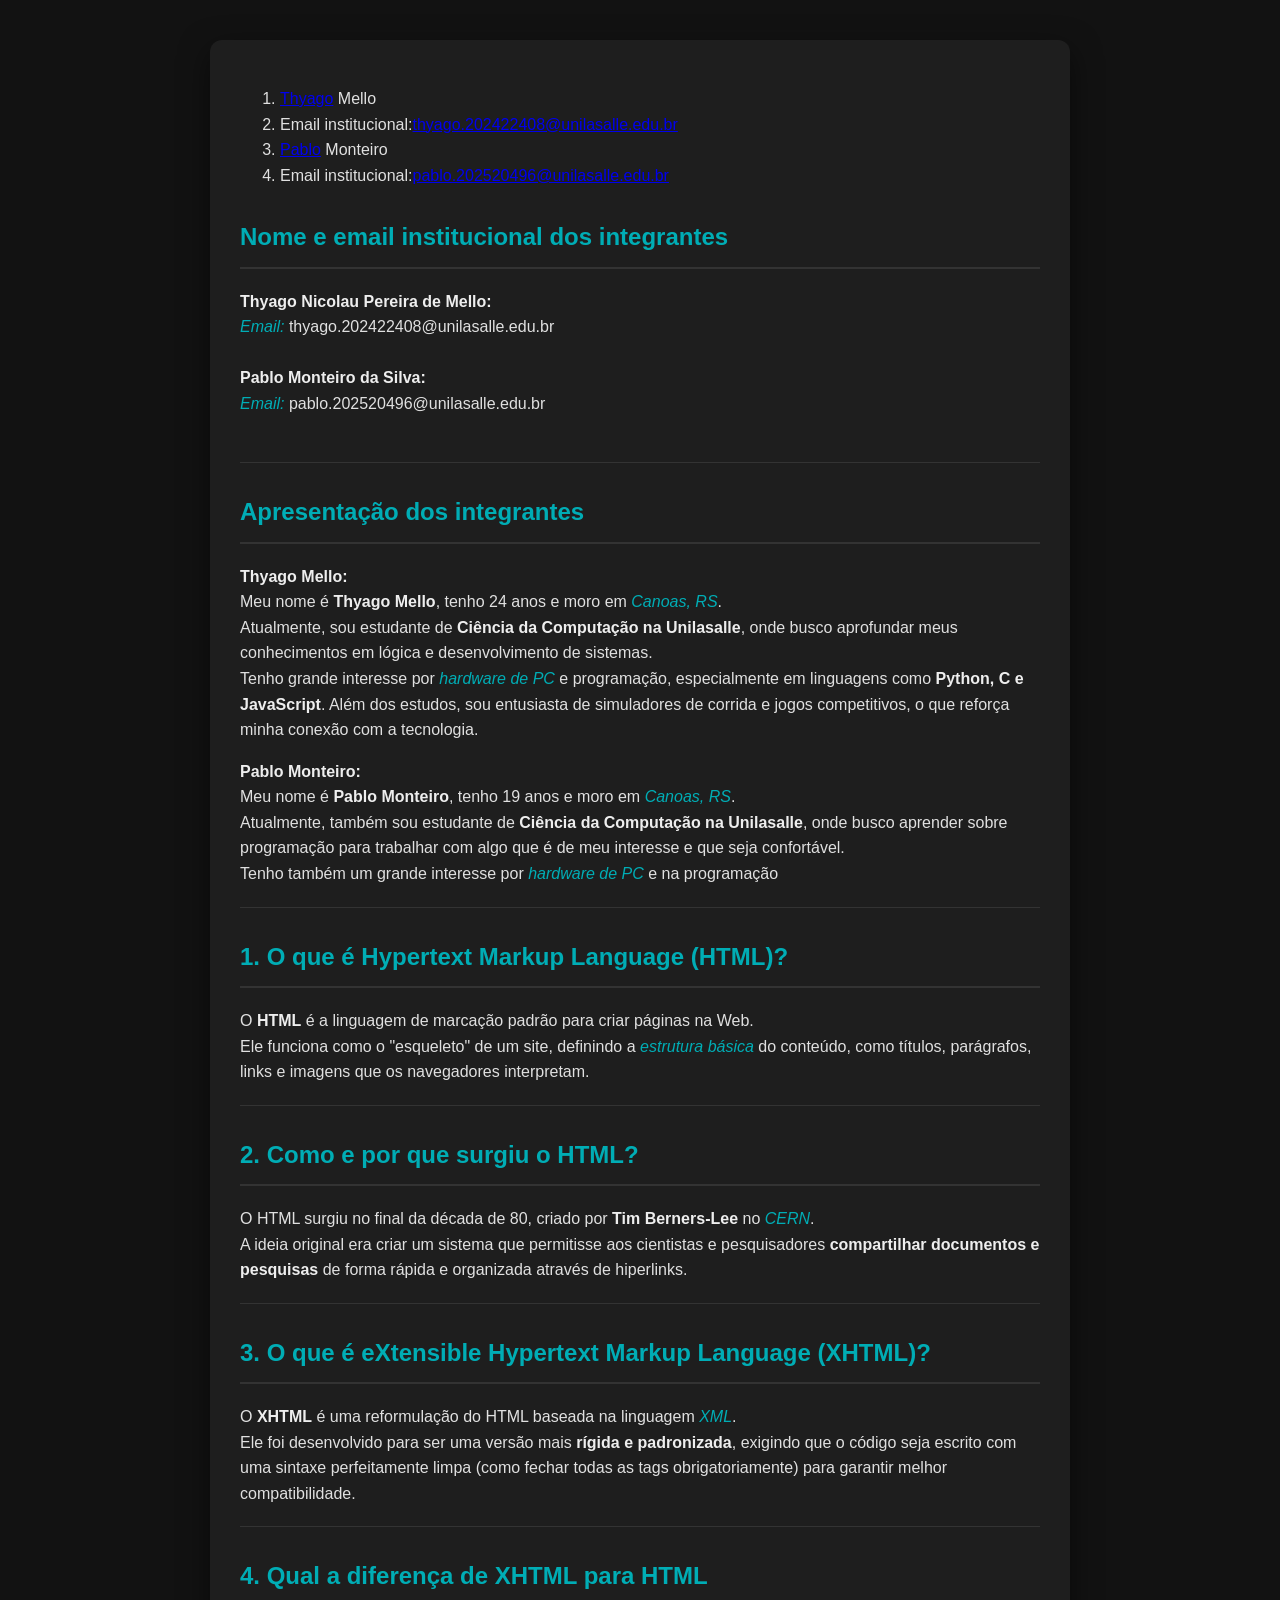
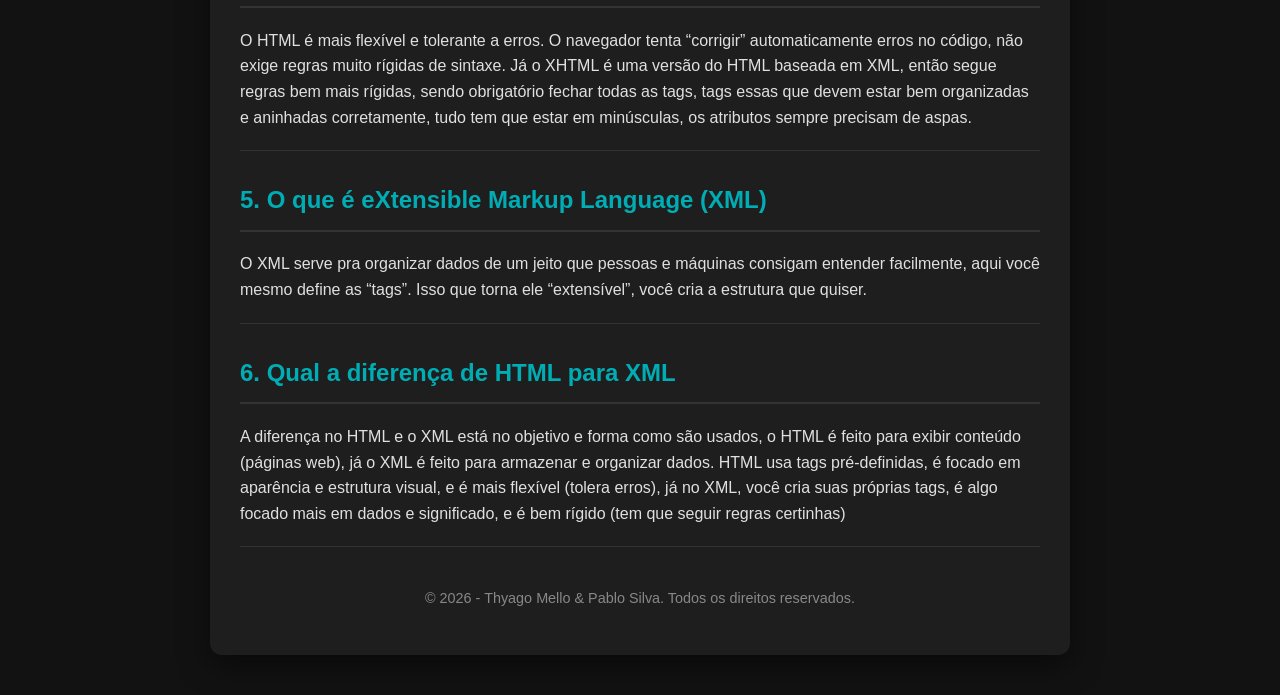
<file: index.html>
<!DOCTYPE html>
<html lang="pt-br">
<meta charset="utf-8">
<head>
    <meta name="viewport" content="width=device-width, initial-scale=1.0">
    <link rel="stylesheet" href="./style.css">
    <title>Exercício 3</title>

</head>
<body>
<main>
    <section>


        <ol>
            <li><a href="https://www.linkedin.com/in/thyago-mello-704b38332/">Thyago</a> Mello</li>
            <li>Email institucional:<a href="mailto:thyago.202422408@unilasalle.edu.br">thyago.202422408@unilasalle.edu.br</a></li>
            <li><a href="https://x.com/teysuzin">Pablo</a> Monteiro</li>
            <li>Email institucional:<a href="mailto:pablo.202520496@unilasalle.edu.br">pablo.202520496@unilasalle.edu.br</a></li>
        </ol>



        <h2>Nome e email institucional dos integrantes</h2>
            <p>
                <b>Thyago Nicolau Pereira de Mello:</b> <br> <i>Email:</i> thyago.202422408@unilasalle.edu.br <br>
                <b></b><br><i></i>
                <b>Pablo Monteiro da Silva:</b> <br> <i>Email:</i> pablo.202520496@unilasalle.edu.br <br>
                <b></b><br><i></i>
            </p>
        <hr>

        <h2>Apresentação dos integrantes</h2>
        <p>
            <b>Thyago Mello:</b> <br>
            Meu nome é <b>Thyago Mello</b>, tenho 24 anos e moro em <i>Canoas, RS</i>. <br>
            Atualmente, sou estudante de <b>Ciência da Computação na Unilasalle</b>, onde busco 
            aprofundar meus conhecimentos em lógica e desenvolvimento de sistemas. <br>
            Tenho grande interesse por <i>hardware de PC</i> e programação, especialmente 
            em linguagens como <b>Python, C e JavaScript</b>. Além dos estudos, sou entusiasta 
            de simuladores de corrida e jogos competitivos, o que reforça minha conexão com a tecnologia.
        </p>
        <p>
            <b>Pablo Monteiro:</b> <br>
            Meu nome é <b>Pablo Monteiro</b>, tenho 19 anos e moro em <i>Canoas, RS</i>. <br>
            Atualmente, também sou estudante de <b>Ciência da Computação na Unilasalle</b>, onde busco aprender sobre programação para trabalhar com algo que é de meu interesse e que seja confortável. <br>
            Tenho também um grande interesse por <i>hardware de PC</i> e na programação</b>
        </p>
        <hr>

       <h2>1. O que é Hypertext Markup Language (HTML)?</h2>
            <p>
                O <b>HTML</b> é a linguagem de marcação padrão para criar páginas na Web. <br>
                Ele funciona como o "esqueleto" de um site, definindo a <i>estrutura básica</i> do conteúdo, como títulos, parágrafos, links e imagens que os navegadores interpretam.
            </p>

        <hr>

        <h2>2. Como e por que surgiu o HTML?</h2>
            <p>
                O HTML surgiu no final da década de 80, criado por <b>Tim Berners-Lee</b> no <i>CERN</i>. <br>
                A ideia original era criar um sistema que permitisse aos cientistas e pesquisadores <b>compartilhar documentos e pesquisas</b> de forma rápida e organizada através de hiperlinks.
            </p>

        <hr>

        <h2>3. O que é eXtensible Hypertext Markup Language (XHTML)?</h2>
            <p>
                O <b>XHTML</b> é uma reformulação do HTML baseada na linguagem <i>XML</i>. <br>
                Ele foi desenvolvido para ser uma versão mais <b>rígida e padronizada</b>, exigindo que o código seja escrito com uma sintaxe perfeitamente limpa (como fechar todas as tags obrigatoriamente) para garantir melhor compatibilidade.
            </p>

        <hr>
        <h2>4. Qual a diferença de XHTML para HTML</h2>
            <p>
                O HTML é mais flexível e tolerante a erros. O navegador tenta “corrigir” automaticamente erros no código, não exige regras muito rígidas de sintaxe.
                Já o XHTML é uma versão do HTML baseada em XML, então segue regras bem mais rígidas, sendo obrigatório fechar todas as tags, tags essas que devem estar bem organizadas e aninhadas corretamente, tudo tem que estar em minúsculas, os atributos sempre precisam de aspas.
            </p>
        <p></p>
        <hr>
        <h2>5. O que é eXtensible Markup Language (XML)</h2>
            <p>
                O XML serve pra organizar dados de um jeito que pessoas e máquinas consigam entender facilmente, aqui você mesmo define as “tags”. Isso que torna ele “extensível”, você cria a estrutura que quiser.
            </p>
        <p></p>
        <hr>
        <h2>6. Qual a diferença de HTML para XML</h2>
            <p>
                A diferença no HTML e o XML está no objetivo e forma como são usados, o HTML é feito para exibir conteúdo (páginas web), já o XML é feito para armazenar e organizar dados.

                HTML usa tags pré-definidas, é focado em aparência e estrutura visual, e é mais flexível (tolera erros), já no XML, você cria suas próprias tags, é algo focado mais em dados e significado, e é bem rígido (tem que seguir regras certinhas)
            </p>
        <p></p>
        <hr>
    </section>
<footer>
        <p>&copy; 2026 - Thyago Mello & Pablo Silva. Todos os direitos reservados.</p>
    </footer>
</main>
    




</body>
</html>
</file>
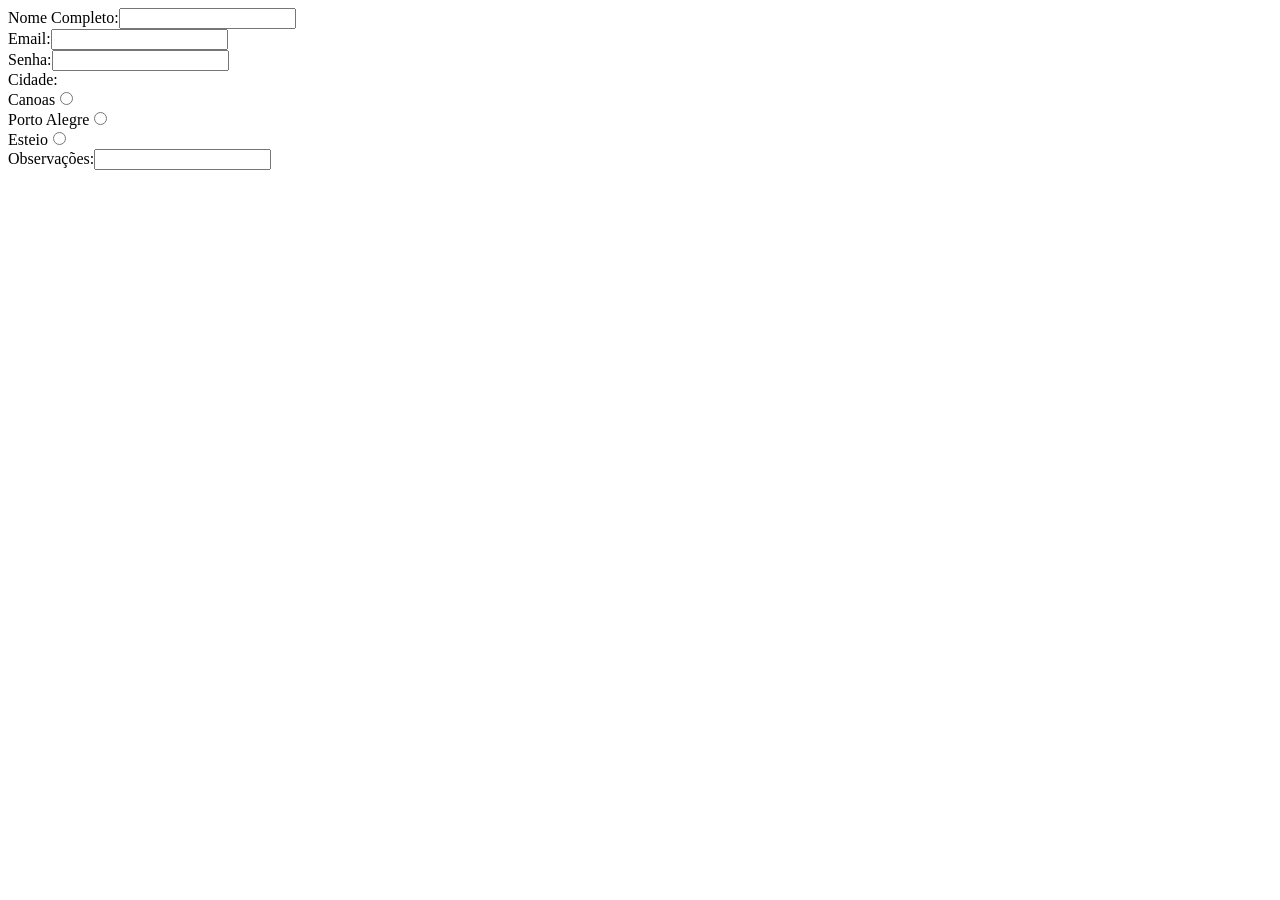
<file: 23-03-2026-exercicio-4.html>
<!DOCTYPE html>
<html lang="pt-br">
<meta charset="utf-8">
<head>
    <meta name="viewport" content="width=device-width, initial-scale=1.0">
    <title>Exercício 4</title>

</head>
<body>


    <form action ="https://elgio.prof.nom.br/web/le/">
        Nome Completo:<input type="text" id="nome"/>
        <br>
        Email:<input type="text" id ="email"/>
        <br>
        Senha:<input type="password" id="senha"/>
        <br>
        Cidade:
        <br>
        Canoas<input type="radio" name="Canoas" value="Canoas">
        <br>
        Porto Alegre<input type="radio" name="Porto Alegre" value="Porto Alegre">
        <br>
         Esteio<input type="radio" name="Esteio" value="Esteio">
         <br>
         Observações:<input type="text" id="obs"/>

<!--Thyago Mello-->
<!--Pablo Monteiro-->


    </form>


    




</body>
</html>
</file>
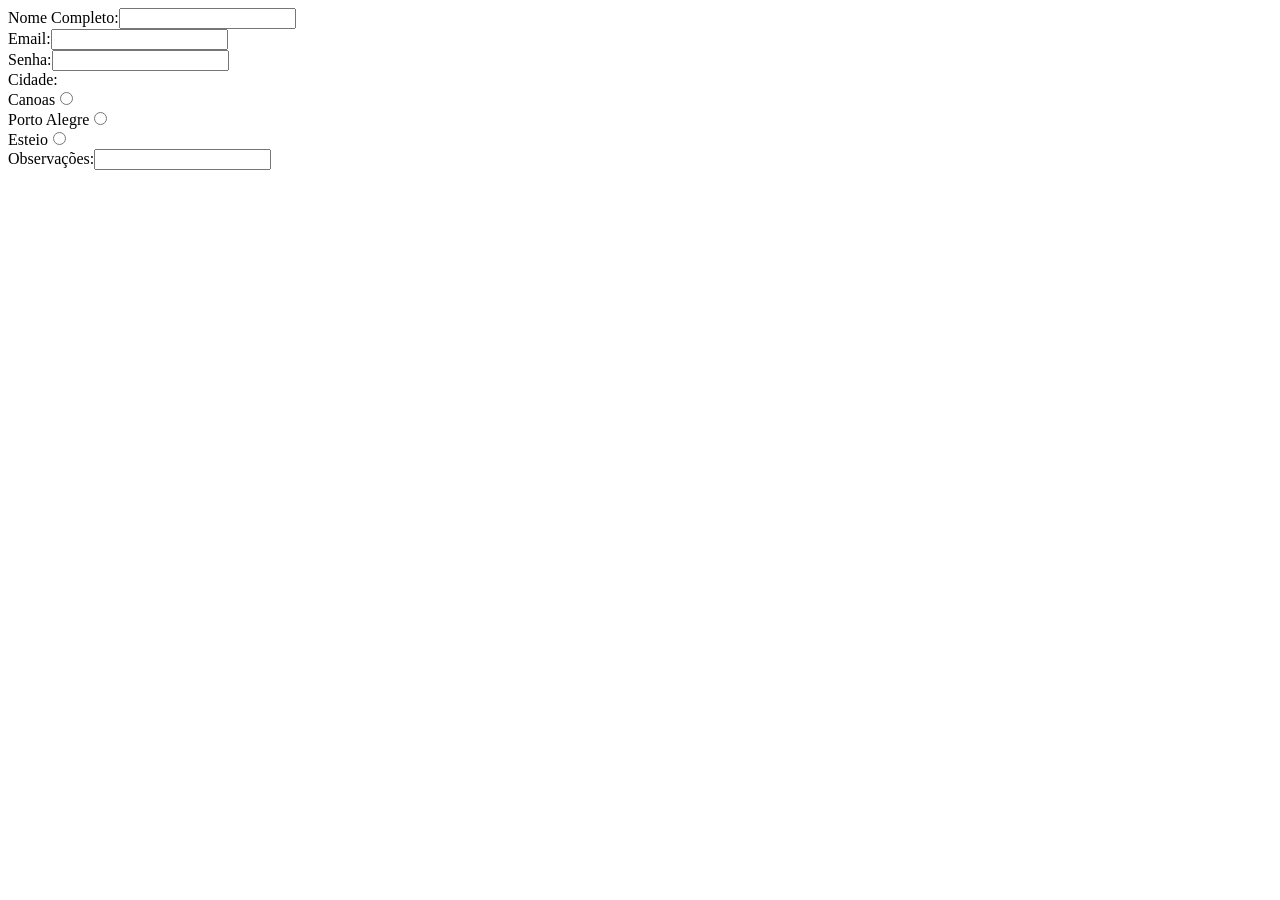
<file: ex4.html>
<!DOCTYPE html>
<html lang="pt-br">
<meta charset="utf-8">
<head>
    <meta name="viewport" content="width=device-width, initial-scale=1.0">
    <title>Exercício 4</title>

</head>
<body>


    <form action ="https://elgio.prof.nom.br/web/le/">
        Nome Completo:<input type="text" id="nome"/>
        <br>
        Email:<input type="text" id ="email"/>
        <br>
        Senha:<input type="password" id="senha"/>
        <br>
        Cidade:
        <br>
        Canoas<input type="radio" name="Canoas" value="Canoas">
        <br>
        Porto Alegre<input type="radio" name="Porto Alegre" value="Porto Alegre">
        <br>
         Esteio<input type="radio" name="Esteio" value="Esteio">
         <br>
         Observações:<input type="text" id="obs"/>

<!--Thyago Mello-->
<!--Pablo Monteiro-->


    </form>


    




</body>
</html>
</file>
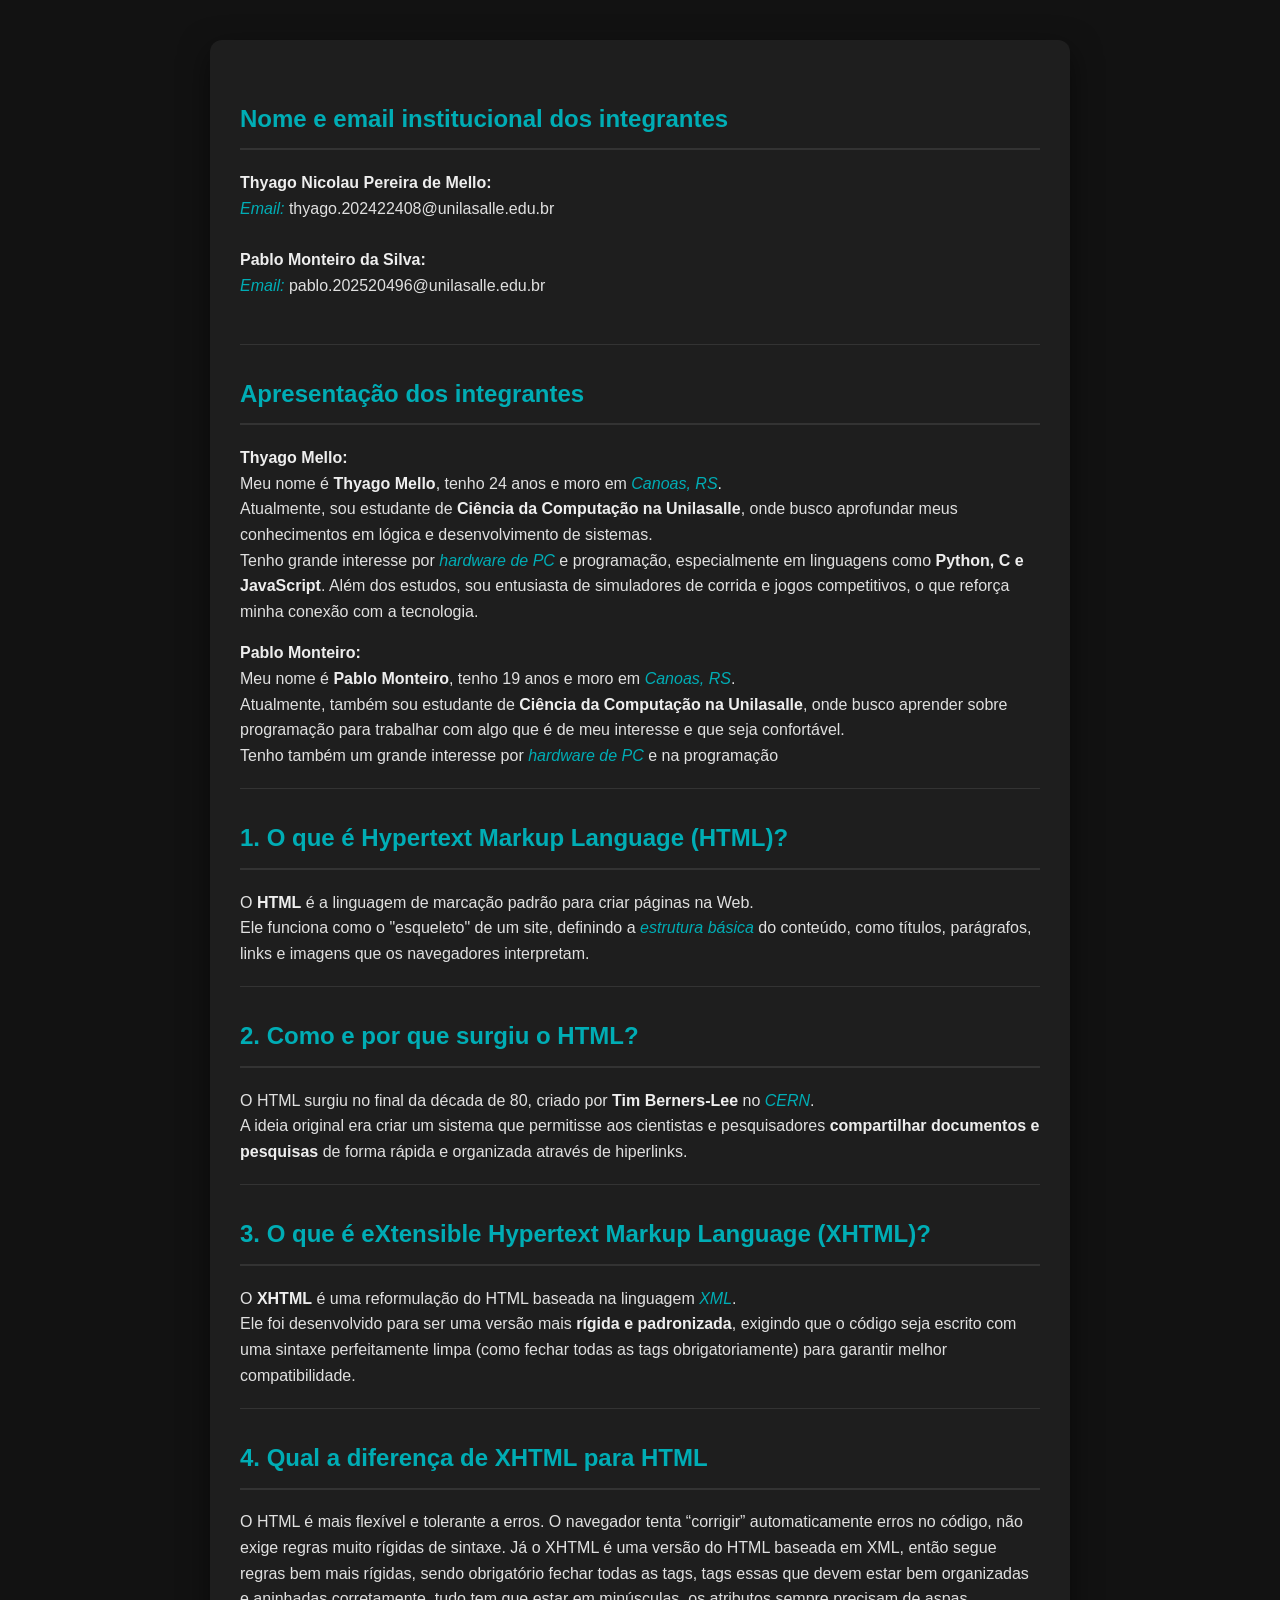
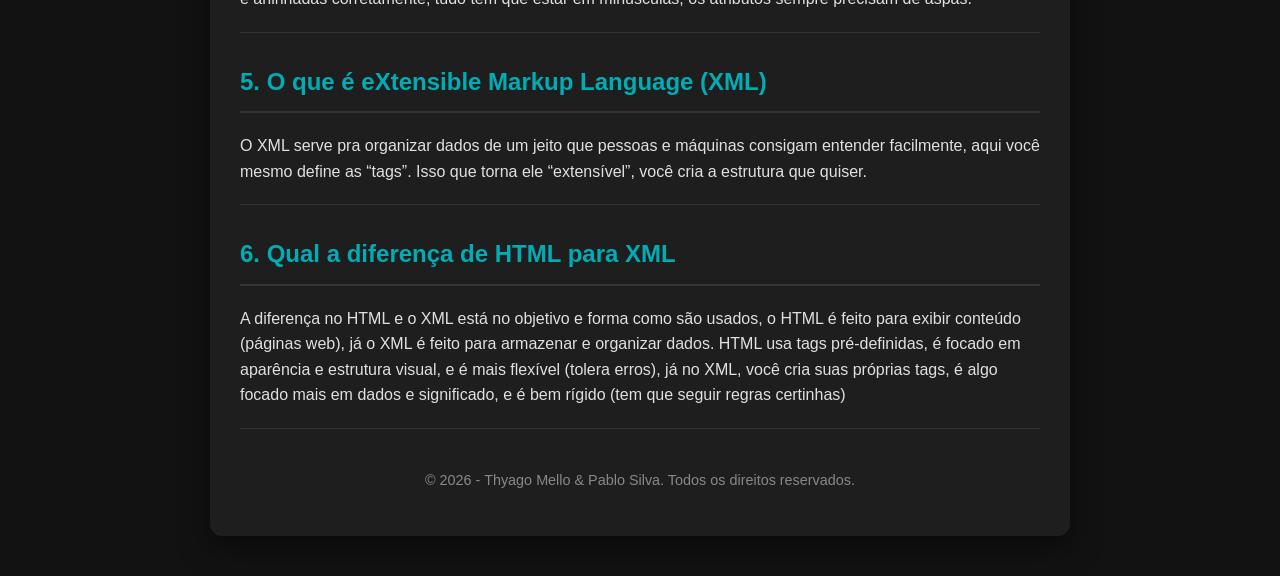
<file: TP.html>
<!DOCTYPE html>
<html lang="pt-br">
<meta charset="utf-8">
<head>
    <meta name="viewport" content="width=device-width, initial-scale=1.0">
    <link rel="stylesheet" href="./style.css">
    <title>Exercício 2</title>
    <script src="https://twemoji.maxcdn.com/2/twemoji.min.js?12.0.0"></script>
</head>
<body>
<main>
    <section>
        <h2>Nome e email institucional dos integrantes</h2>
            <p>
                <b>Thyago Nicolau Pereira de Mello:</b> <br> <i>Email:</i> thyago.202422408@unilasalle.edu.br <br>
                <b></b><br><i></i>
                <b>Pablo Monteiro da Silva:</b> <br> <i>Email:</i> pablo.202520496@unilasalle.edu.br <br>
                <b></b><br><i></i>
            </p>
        <hr>

        <h2>Apresentação dos integrantes</h2>
        <p>
            <b>Thyago Mello:</b> <br>
            Meu nome é <b>Thyago Mello</b>, tenho 24 anos e moro em <i>Canoas, RS</i>. <br>
            Atualmente, sou estudante de <b>Ciência da Computação na Unilasalle</b>, onde busco 
            aprofundar meus conhecimentos em lógica e desenvolvimento de sistemas. <br>
            Tenho grande interesse por <i>hardware de PC</i> e programação, especialmente 
            em linguagens como <b>Python, C e JavaScript</b>. Além dos estudos, sou entusiasta 
            de simuladores de corrida e jogos competitivos, o que reforça minha conexão com a tecnologia.
        </p>
        <p>
            <b>Pablo Monteiro:</b> <br>
            Meu nome é <b>Pablo Monteiro</b>, tenho 19 anos e moro em <i>Canoas, RS</i>. <br>
            Atualmente, também sou estudante de <b>Ciência da Computação na Unilasalle</b>, onde busco aprender sobre programação para trabalhar com algo que é de meu interesse e que seja confortável. <br>
            Tenho também um grande interesse por <i>hardware de PC</i> e na programação</b>
        </p>
        <hr>

       <h2>1. O que é Hypertext Markup Language (HTML)?</h2>
            <p>
                O <b>HTML</b> é a linguagem de marcação padrão para criar páginas na Web. <br>
                Ele funciona como o "esqueleto" de um site, definindo a <i>estrutura básica</i> do conteúdo, como títulos, parágrafos, links e imagens que os navegadores interpretam.
            </p>

        <hr>

        <h2>2. Como e por que surgiu o HTML?</h2>
            <p>
                O HTML surgiu no final da década de 80, criado por <b>Tim Berners-Lee</b> no <i>CERN</i>. <br>
                A ideia original era criar um sistema que permitisse aos cientistas e pesquisadores <b>compartilhar documentos e pesquisas</b> de forma rápida e organizada através de hiperlinks.
            </p>

        <hr>

        <h2>3. O que é eXtensible Hypertext Markup Language (XHTML)?</h2>
            <p>
                O <b>XHTML</b> é uma reformulação do HTML baseada na linguagem <i>XML</i>. <br>
                Ele foi desenvolvido para ser uma versão mais <b>rígida e padronizada</b>, exigindo que o código seja escrito com uma sintaxe perfeitamente limpa (como fechar todas as tags obrigatoriamente) para garantir melhor compatibilidade.
            </p>

        <hr>
        <h2>4. Qual a diferença de XHTML para HTML</h2>
            <p>
                O HTML é mais flexível e tolerante a erros. O navegador tenta “corrigir” automaticamente erros no código, não exige regras muito rígidas de sintaxe.
                Já o XHTML é uma versão do HTML baseada em XML, então segue regras bem mais rígidas, sendo obrigatório fechar todas as tags, tags essas que devem estar bem organizadas e aninhadas corretamente, tudo tem que estar em minúsculas, os atributos sempre precisam de aspas.
            </p>
        <p></p>
        <hr>
        <h2>5. O que é eXtensible Markup Language (XML)</h2>
            <p>
                O XML serve pra organizar dados de um jeito que pessoas e máquinas consigam entender facilmente, aqui você mesmo define as “tags”. Isso que torna ele “extensível”, você cria a estrutura que quiser.
            </p>
        <p></p>
        <hr>
        <h2>6. Qual a diferença de HTML para XML</h2>
            <p>
                A diferença no HTML e o XML está no objetivo e forma como são usados, o HTML é feito para exibir conteúdo (páginas web), já o XML é feito para armazenar e organizar dados.

                HTML usa tags pré-definidas, é focado em aparência e estrutura visual, e é mais flexível (tolera erros), já no XML, você cria suas próprias tags, é algo focado mais em dados e significado, e é bem rígido (tem que seguir regras certinhas)
            </p>
        <p></p>
        <hr>
    </section>
<footer>
        <p>&copy; 2026 - Thyago Mello & Pablo Silva. Todos os direitos reservados.</p>
    </footer>
</main>
    




</body>
</html>
</file>
<file: style.css>
@import url('https://fonts.googleapis.com/css2?family=Merriweather:wght@300;400;700;900&display=swap');

body {
    background-color: #121212; 
    color: #e0e0e0;             
    font-family: 'Segoe UI', Roboto, Helvetica, Arial, sans-serif;
    line-height: 1.6;
    margin: 0;
    padding: 40px;
    display: flex;
    justify-content: center;
}

main {
    max-width: 800px; 
    background-color: #1e1e1e; 
    padding: 30px;
    border-radius: 12px;     
    box-shadow: 0 10px 30px rgba(0,0,0,0.5); 
}

/* Títulos */
h2 {
    color: #00adb5; 
    border-bottom: 2px solid #333;
    padding-bottom: 10px;
    margin-top: 30px;
}

/* Links e Destaques */
b { color: #eeeeee; }
i { color: #00adb5; } /* Itálico na mesma cor do tema */

/* Separador */
hr {
    border: 0;
    height: 1px;
    background: #333;
    margin: 20px 0;
}

/* Rodapé */
footer {
    text-align: center;
    margin-top: 40px;
    font-size: 0.9em;
    color: #888;
}
</file>
